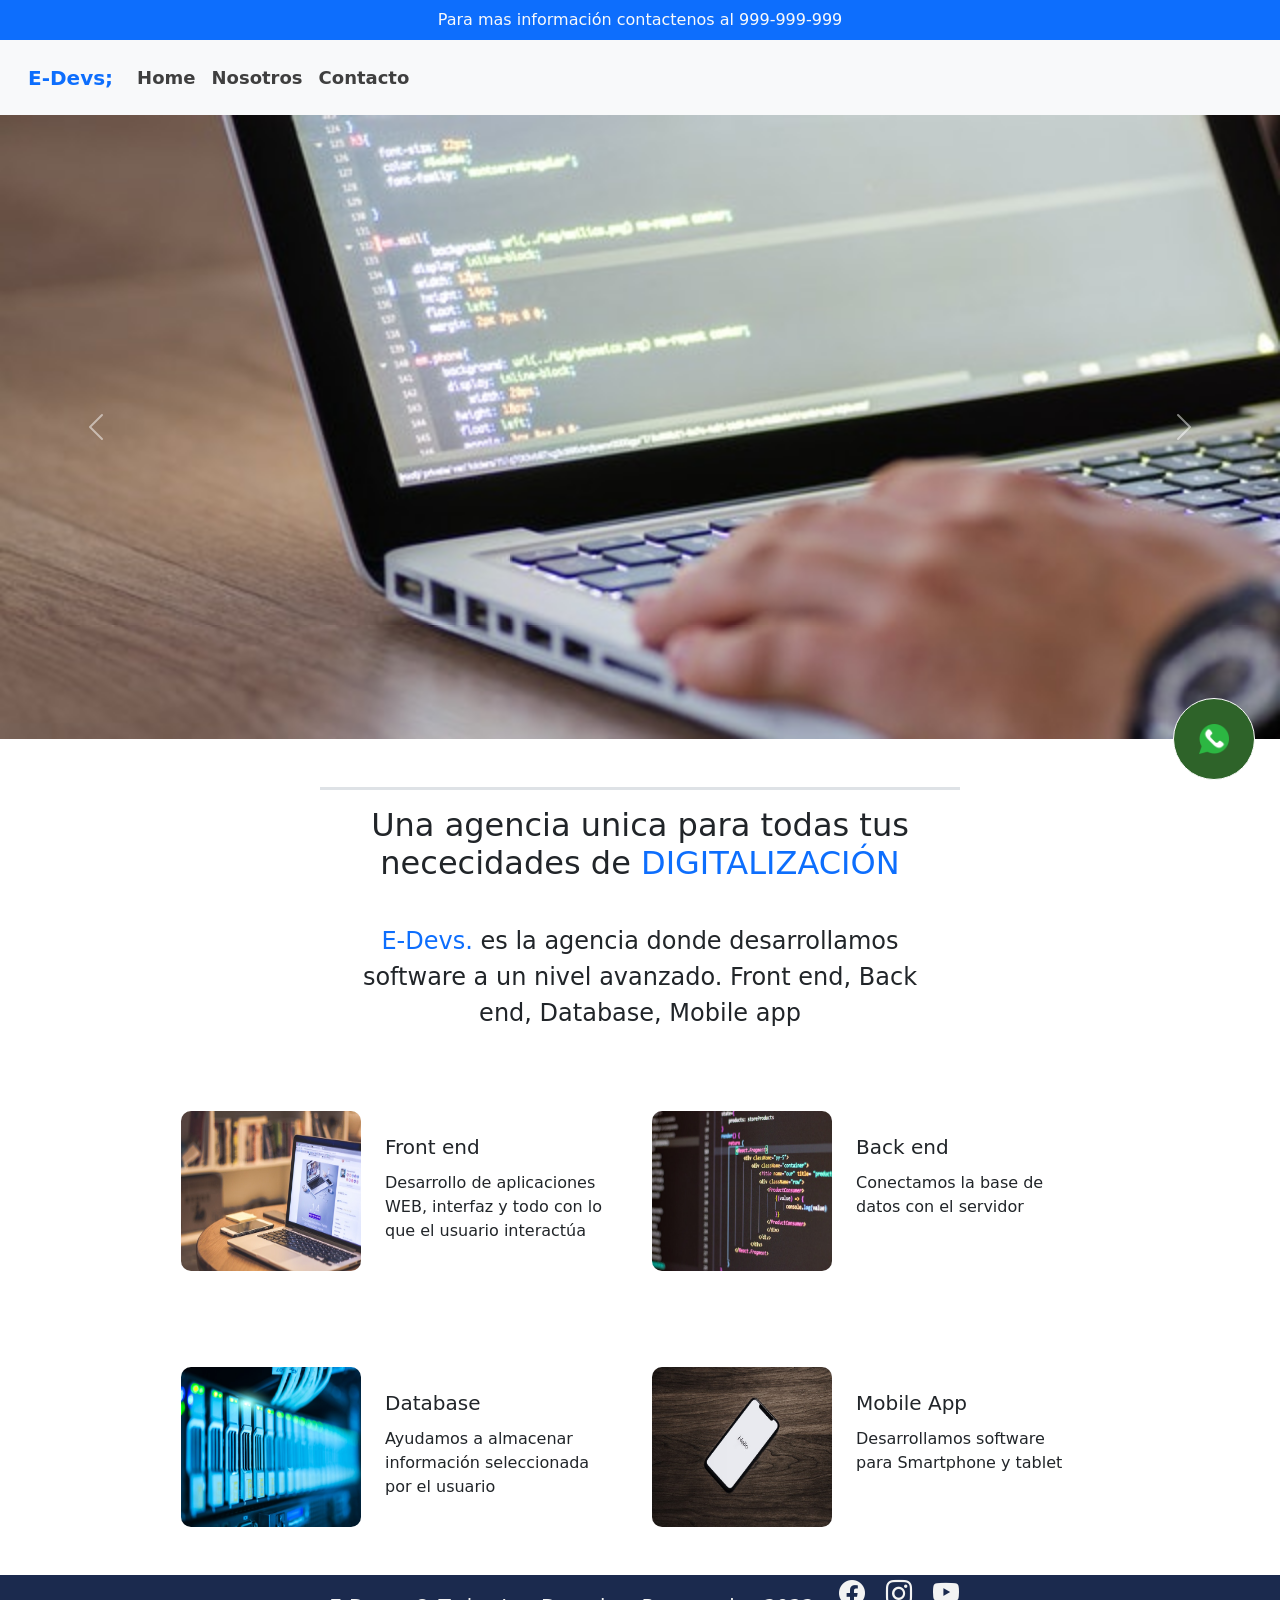
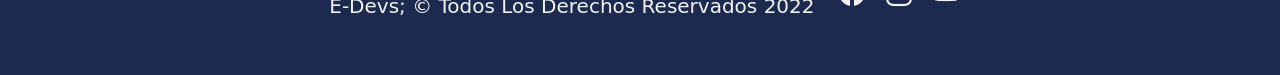
<file: index.html>
<!doctype html>
<html lang="es">
  <head>
    <meta charset="utf-8">
    <meta name="viewport" content="width=device-width, initial-scale=1">
    <link href="https://cdn.jsdelivr.net/npm/bootstrap@5.2.0-beta1/dist/css/bootstrap.min.css" rel="stylesheet" integrity="sha384-0evHe/X+R7YkIZDRvuzKMRqM+OrBnVFBL6DOitfPri4tjfHxaWutUpFmBp4vmVor" crossorigin="anonymous">
    <link rel="stylesheet" href="https://cdn.jsdelivr.net/npm/bootstrap-icons@1.8.3/font/bootstrap-icons.css">
    <link rel="stylesheet" href="css/estilos.css">
    <meta name="description" content="Empresa de desarrollo de software a medida, paginas web, aplicaciones moviles, etc ">
    <meta name="keywords" content="SASS, Web, Juegos, Negocios, Desarrollo, Digital, Software">
    <title>E-Devs;</title>
</head>
  <body>
    
     <!-- ============   
      ======
                               ENCABEZADO 
      =====
      ============ -->
    
       
    <header class="container-fluid bg-primary d-flex justify-content-center">
        <p class="text-light mb-0 p-2 fs-6">Para mas información contactenos al 999-999-999</p>
    </header>

    <nav class="navbar navbar-expand-lg navbar-light bg-light p-3" id="menu"> 
      <div class="container-fluid">
        <a class="navbar-brand" href="#"><span class="text-primary fs-5 fw-bold">E-Devs;</span></a>
          <button class="navbar-toggler" type="button" data-bs-toggle="collapse" data-bs-target="#navbarSupportedContent" aria-controls="navbarSupportedContent" aria-expanded="false" aria-label="Toggle navigation">
            <span class="navbar-toggler-icon"></span>
          </button>
        <div class="collapse navbar-collapse" id="navbarSupportedContent">
          <ul class="navbar-nav me-auto mb-2 mb-lg-0">
            
            <li class="nav-item">
              <a class="nav-link active" aria-current="page" href="index.html">Home</a>
            </li>
            
            <li class="nav-item">
              <a class="nav-link" href="nosotros.html">Nosotros</a>
            </li>
            
            <li class="nav-item">
              <a href="contacto.html" class="nav-link">Contacto</a>
            </li>              
          </ul>          
        </div>
      </div>
    </nav>    


<!-- ============   
      ======
                               SLIDER DE IMAGENES
      =====
      ============ -->


<div id="carouselExampleControls" class="carousel slide" data-bs-ride="carousel">
    <div class="carousel-inner">
        <div class="carousel-item active" data-bs-interval="3000">
        <img src="./img/slide1.jpg" class="d-block w-100" alt="Desarrollo">
    </div>


    <div class="carousel-item" data-bs-interval="3000">
        <img src="./img/slide2.jpg" class="d-block w-100" alt="Trabajo">
    </div>


    <div class="carousel-item" data-bs-interval="3000">
        <img src="./img/slide3.jpg" class="d-block w-100" alt="Equipo">
    </div>


  </div>
      <button class="carousel-control-prev" type="button" data-bs-target="#carouselExampleControls" data-bs-slide="prev">
          <span class="carousel-control-prev-icon" aria-hidden="true"></span>
          <span class="visually-hidden">Previous</span>
      </button>
      
      <button class="carousel-control-next" type="button" data-bs-target="#carouselExampleControls" data-bs-slide="next">
          <span class="carousel-control-next-icon" aria-hidden="true"></span>
          <span class="visually-hidden">Next</span>
      </button>
</div>


<!-- ============   
      ======
                               INTRO
      =====
      ============ -->

<section class="w-50 mx-auto text-center pt-5" id="intro">
  <h1 class="p-3 fs-2 border-top border-3">Una agencia unica para todas tus nececidades de <span class="text-primary">DIGITALIZACIÓN</span></h1>
  <p class="p-3 fs-4"><span class="text-primary">E-Devs. </span>es la agencia donde desarrollamos software a un nivel avanzado. Front end, Back end, Database, Mobile app  </p>
</section>


<!-- ============   
      ======
                               SERVICIOS
      =====
      ============ -->

<section class="container-fluid">
  <div class="row w-75 mx-auto servicio-fila">
    <div class="col-lg-6 col-md-12 col-sm-12 d-flex justify-content-start my-5 icono-wrap">
      <img src="./img/frontend.jpg" alt="frontend" width="180" height="160">
      <div>
        <h3 class="fs-5 mt-4 px-4 pb-1">Front end</h3>
        <p class="px-4">Desarrollo de aplicaciones WEB, interfaz y todo con lo que el usuario interactúa</p>
      </div>
    </div>
      <div class="col-lg-6 col-md-12 col-sm-12 d-flex justify-content-start my-5 icono-wrap">
        <img src="./img/backend.jpg" alt="desarrollo" width="180" height="160">
        <div>
          <h3 class="fs-5 mt-4 px-4 pb-1">Back end</h3>
          <p class="px-4">Conectamos la base de datos con el servidor</p>
        </div>
      </div>
    
    
    <div class="col-lg-6 col-md-12 col-sm-12 d-flex justify-content-start my-5 icono-wrap">
      <img src="./img/database.jpg" alt="database" width="180" height="160">
      <div>
        <h3 class="fs-5 mt-4 px-4 pb-1">Database</h3>
        <p class="px-4">Ayudamos a almacenar información seleccionada por el usuario</p>
      </div>
    </div>
    
    <div class="col-lg-6 col-md-12 col-sm-12 d-flex justify-content-start my-5 icono-wrap">
      <img src="./img/mobileapp.jpg" alt="mobile app" width="180" height="160">
      <div>
        <h3 class="fs-5 mt-4 px-4 pb-1">Mobile App</h3>
        <p class="px-4">Desarrollamos software para Smartphone y tablet</p>
      </div>
    </div>
  </div>
</section>

<!-- ============   
      ======
                               WSP-BTN
      =====
      ============ -->

      <div class="container-boton">
        <a href="https://wa.me/987654321?text=Quiero%20realizar%20un%20proyecto%20web%20" target="_blank">
            <img class="boton" src="./img/wsp.png" alt="contacto whatsapp">
        </a>
      </div>

<!-- ============   
      ======
                               FOOTER 
      =====
      ============ -->

<footer class="w-100 d-flex align-items justify-content-center flex-wrap">
  <p class="fs-5 px-3 pt-3">E-Devs; &copy; Todos Los Derechos Reservados 2022 </p>
  <div id="iconos">
    <a href="https://facebook.com" target="_blank"><i class="bi bi-facebook"></i></a>
    <a href="https://instagram.com" target="_blank"><i class="bi bi-instagram"></i></a>
    <a href="https://youtube.com" target="_blank"><i class="bi bi-youtube"></i></a>
  </div>

</footer>
    <script src="https://cdn.jsdelivr.net/npm/bootstrap@5.2.0-beta1/dist/js/bootstrap.bundle.min.js" integrity="sha384-pprn3073KE6tl6bjs2QrFaJGz5/SUsLqktiwsUTF55Jfv3qYSDhgCecCxMW52nD2" crossorigin="anonymous"></script>
  </body>
</html>
</file>
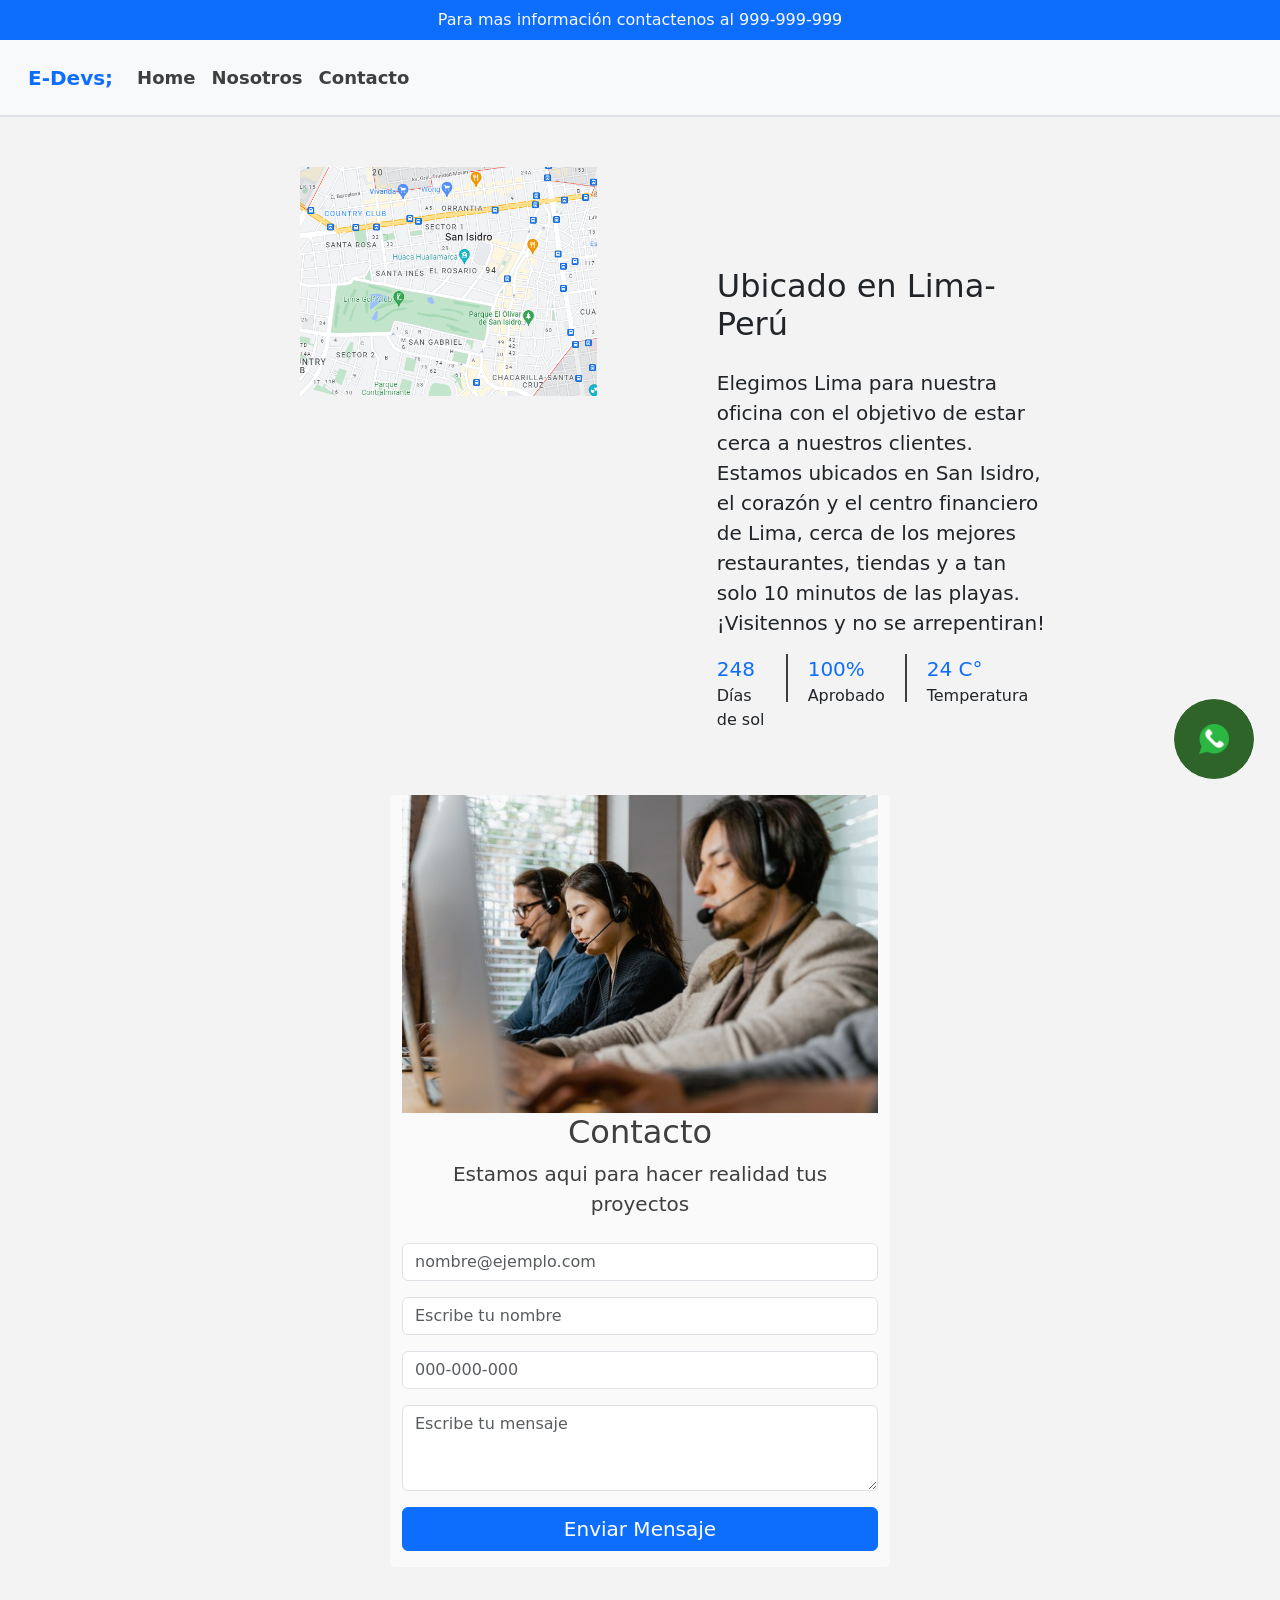
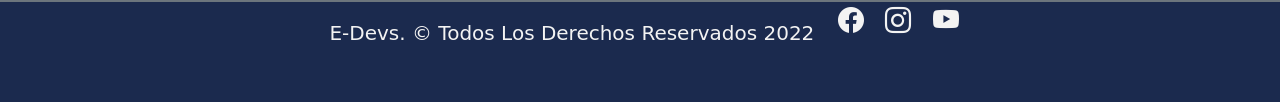
<file: contacto.html>
<!DOCTYPE html>
<html lang="es">
<head>
    <meta charset="UTF-8">
    <meta http-equiv="X-UA-Compatible" content="IE=edge">
    <meta name="viewport" content="width=device-width, initial-scale=1.0">
    <link rel="stylesheet" href="https://cdn.jsdelivr.net/npm/bootstrap@5.2.0-beta1/dist/css/bootstrap.min.css
    ">
    <link rel="stylesheet" href="https://cdn.jsdelivr.net/npm/bootstrap-icons@1.8.3/font/bootstrap-icons.css">
    <link rel="stylesheet" href="css/estilos.css">
    <meta name="description" content="Empresa de desarrollo de software a medida, paginas web, aplicaciones moviles, etc ">
    <meta name="keywords" content="SASS, Web, Juegos, Negocios, Desarrollo, Digital, Software">
    <title>Contacto</title>
</head>
<body>
    <header class="container-fluid bg-primary d-flex justify-content-center">
        <p class="text-light mb-0 p-2 fs-6"> Para mas información contactenos al 999-999-999</p>
    </header>

    <nav class="navbar navbar-expand-lg navbar-light bg-light p-3" id="menu"> 
      <div class="container-fluid">
        <a class="navbar-brand" href="#"><span class="text-primary fs-5 fw-bold">E-Devs;</span></a>
        <button class="navbar-toggler" type="button" data-bs-toggle="collapse" data-bs-target="#navbarSupportedContent" aria-controls="navbarSupportedContent" aria-expanded="false" aria-label="Toggle navigation">
          <span class="navbar-toggler-icon"></span>
        </button>
        <div class="collapse navbar-collapse" id="navbarSupportedContent">
          <ul class="navbar-nav me-auto mb-2 mb-lg-0">
            
            <li class="nav-item">
              <a class="nav-link active" aria-current="page" href="index.html">Home</a>
            </li>
            
            <li class="nav-item">
              <a class="nav-link" href="nosotros.html">Nosotros</a>
            </li>
            <li class="nav-item">
              <a href="contacto.html" class="nav-link">Contacto</a>
            </li>
        </ul>
    </div>
</div>
</nav> 

<!-- ===== UBICACIÓN ===== -->

<section>
    <div id="local" class="border-top border-2">
        <div class="mapa">
          <img src="./img/mapa.png" alt="" class="img-fluid" >
        </div>
        <div>
            <div class="wrapper">
                <h2>Ubicado en Lima-Perú</h2>
                <h2 class="text-primary mb-4"></h2>
                <p class="fs-5 text-body">Elegimos Lima para nuestra oficina con el objetivo de estar cerca a nuestros clientes.
                    Estamos ubicados en San Isidro, el corazón y el centro financiero de Lima,
                    cerca de los mejores restaurantes, tiendas y a tan solo 10 minutos de las playas. 
                    ¡Visitennos y no se arrepentiran!
                </p>
                <section class="d-flex" id="numeros-local">
                    <div>
                        <p class="text-primary fs-5">248</p>
                        <p>Días de sol</p>
                    </div>
                    <div>
                        <p class="text-primary fs-5">100%</p>
                        <p>Aprobado</p>
                    </div>
                    <div>
                        <p class="text-primary fs-5">24 C°</p>
                        <p>Temperatura</p>
                    </div>
                </section>
            </div>
        </div>
    </div>
</section>



<!-- ==============================
    FORMULARIO-BG-- =========
-->


<section id="seccion-contacto" class="border-bottom border-secondary border-2">
    <div id="bg-contacto">
        
    </div>

<!-- ==============================
    FORMULARIO-- =========
-->

<div class="container" id="contenedor-formulario">
    <div id="titulo-formulario" class="text-center mb-4">
        <div><img src="img/support.jpg" alt="Contacto" class="img-fluid"></div>
        <h2>Contacto</h2>
        <p class="fs-5">Estamos aqui para hacer realidad tus proyectos</p>
    </div>
    <form action="">
          <div class="mb-3">
            <input type="email" class="form-control" id="email" placeholder="nombre@ejemplo.com" required>
          </div>
          
          <div class="mb-3">
            <input type="text" class="form-control" id="nombre" placeholder="Escribe tu nombre" required>
          </div>
          
          <div class="mb-3">
            <input type="tel" class="form-control" id="tel" placeholder="000-000-000" required>
          </div>
          
          <div class="mb-3">
            <textarea class="form-control" id="exampleFormControlTextarea1" placeholder="Escribe tu mensaje" rows="3"></textarea>
          </div>

          <div class="mb-3">
            <button type="button" class="btn btn-primary w-100 fs-5">Enviar Mensaje</button>
          </div>

    </form>
</div>
</section>

<!-- ============   
      ======
                               WSP-BTN
      =====
      ============ -->

      <div class="container-boton">
        <a href="https://wa.me/987654321?text=Quiero%20realizar%20un%20proyecto%20web%20" target="_blank">
            <img class="boton" src="./img/wsp.png" alt="">
        </a>
      </div>


<!-- ============   
      ======
                               FOOTER 
      =====
      ============ -->

      <footer class="w-100 d-flex align-items justify-content-center flex-wrap">
        <p class="fs-5 px-3 pt-3">E-Devs. &copy; Todos Los Derechos Reservados 2022 </p>
        <div id="iconos">
          <a href="https://facebook.com" target="_blank"><i class="bi bi-facebook"></i></a>
          <a href="https://instagram.com" target="_blank"><i class="bi bi-instagram"></i></a>
          <a href="https://youtube.com" target="_blank"><i class="bi bi-youtube"></i></a>
        </div>
      
      </footer>



<script src="https://cdn.jsdelivr.net/npm/bootstrap@5.2.0-beta1/dist/js/bootstrap.bundle.min.js" integrity="sha384-pprn3073KE6tl6bjs2QrFaJGz5/SUsLqktiwsUTF55Jfv3qYSDhgCecCxMW52nD2" crossorigin="anonymous"></script>

</body>
</html>
</file>
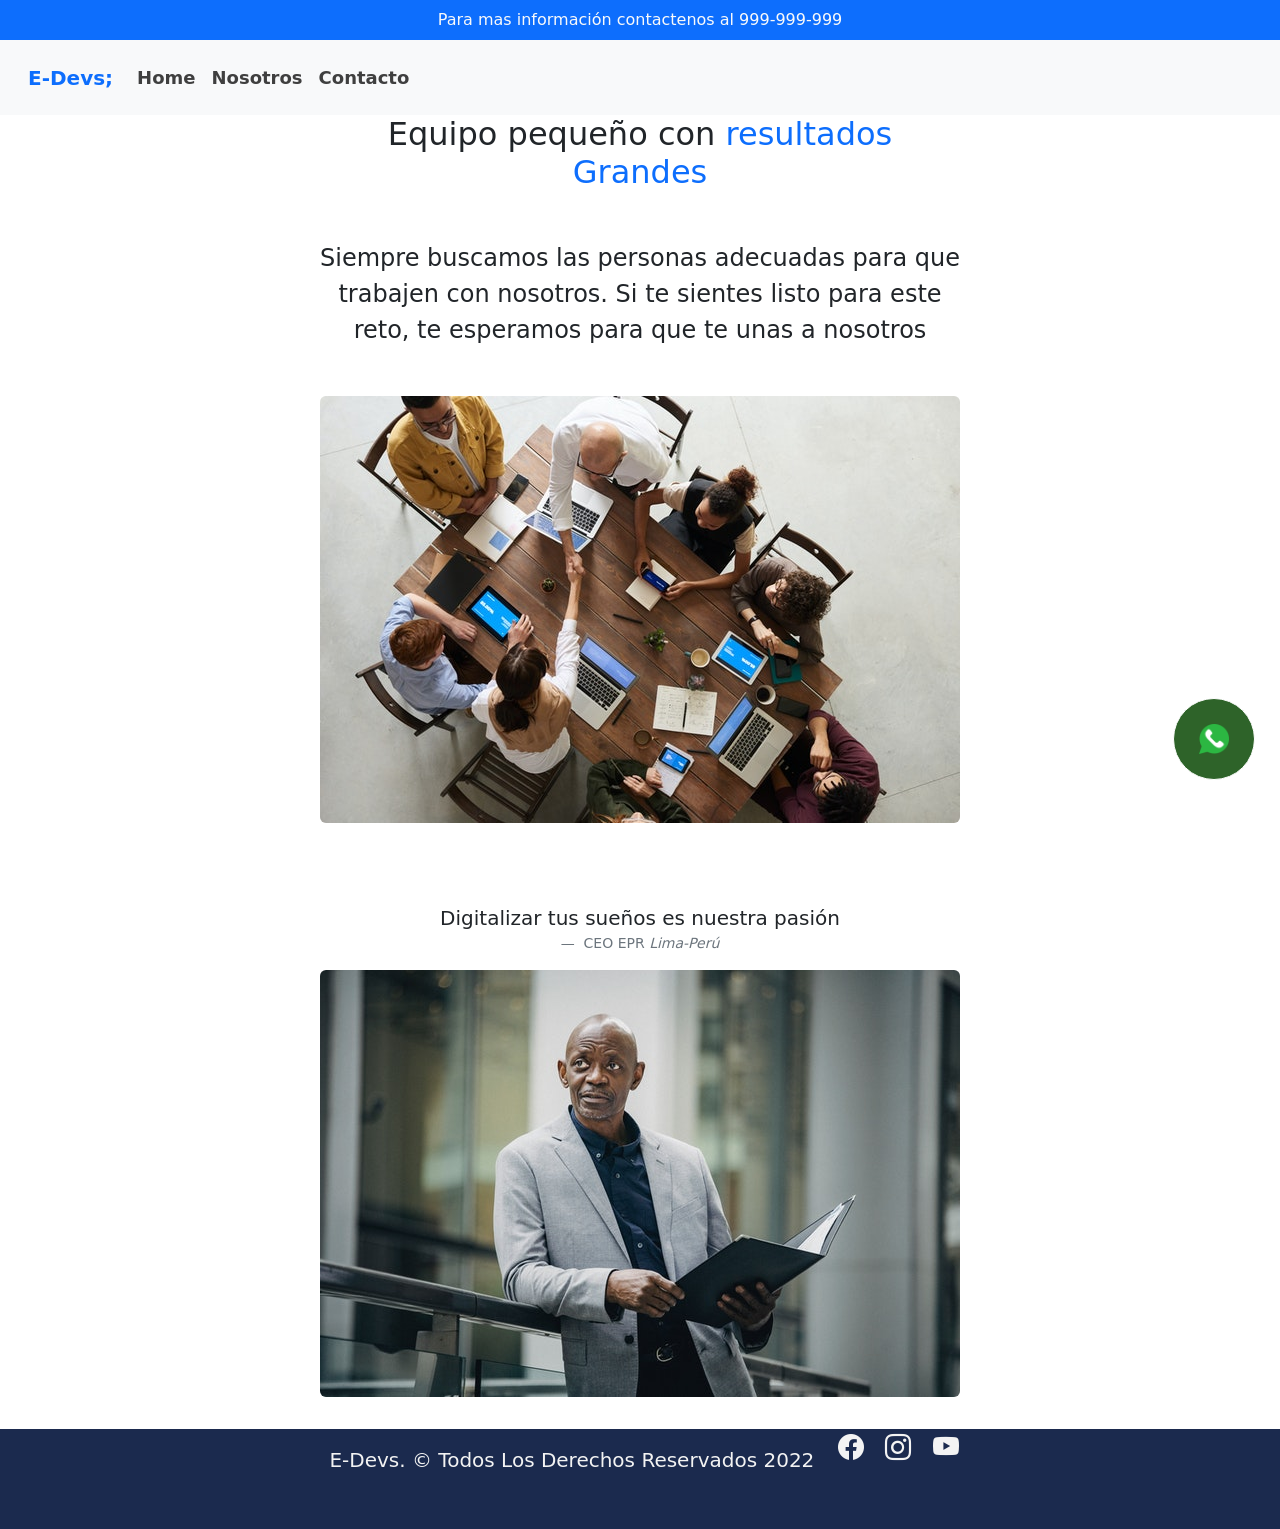
<file: nosotros.html>
<!DOCTYPE html>
<html lang="es">
<head>
    <meta charset="UTF-8">
    <meta http-equiv="X-UA-Compatible" content="IE=edge">
    <meta name="viewport" content="width=device-width, initial-scale=1.0">
    <link href="https://cdn.jsdelivr.net/npm/bootstrap@5.2.0-beta1/dist/css/bootstrap.min.css" rel="stylesheet" integrity="sha384-0evHe/X+R7YkIZDRvuzKMRqM+OrBnVFBL6DOitfPri4tjfHxaWutUpFmBp4vmVor" crossorigin="anonymous">
    <link rel="stylesheet" href="https://cdn.jsdelivr.net/npm/bootstrap-icons@1.8.3/font/bootstrap-icons.css">
    <link rel="stylesheet" href="css/estilos.css">
    <meta name="description" content="Empresa de desarrollo de software a medida, paginas web, aplicaciones moviles, etc ">
    <meta name="keywords" content="SASS, Web, Juegos, Negocios, Desarrollo, Digital, Software">
    <title>Nosotros</title>
</head>
<body>
    <header class="container-fluid bg-primary d-flex justify-content-center">
        <p class="text-light mb-0 p-2 fs-6">Para mas información contactenos al 999-999-999</p>
    </header>

    <nav class="navbar navbar-expand-lg navbar-light bg-light p-3" id="menu"> 
        <div class="container-fluid">
                <a class="navbar-brand" href="#"><span class="text-primary fs-5 fw-bold">E-Devs;</span></a>
                <button class="navbar-toggler" type="button" data-bs-toggle="collapse" data-bs-target="#navbarSupportedContent" aria-controls="navbarSupportedContent" aria-expanded="false" aria-label="Toggle navigation">
                <span class="navbar-toggler-icon"></span>
                </button>
            <div class="collapse navbar-collapse" id="navbarSupportedContent">
                <ul class="navbar-nav me-auto mb-2 mb-lg-0">
            
                <li class="nav-item">
                <a class="nav-link active" aria-current="page" href="index.html">Home</a>
                </li>
            
                <li class="nav-item">
                <a class="nav-link" href="nosotros.html">Nosotros</a>
                </li>
                <li class="nav-item">
                <a href="contacto.html" class="nav-link">Contacto</a>
                </li>
                </ul>
            </div>
         </div>
  </nav> 


  <!-- ==== ACERCA DE NOSOTROS ==== -->

  <section>
      <div class="w-50 m-auto text-center" id="equipo">
          <h1 class="mb-5 fs-2">Equipo pequeño con <span
            class="text-primary">resultados Grandes</span></h1>
          <p class="fs-4">Siempre buscamos las personas adecuadas para que trabajen con nosotros. 
              Si te sientes listo para este reto, te esperamos para que te unas a 
              nosotros</p>
      </div>

      <div class="mt-5 text-center">
          <img class="rounded img-fluid" src="img/equipo.jpg" alt="equipo E-devs;">
      </div>

      <div class="CEO">
        
        <figure class="mt-5 text-center">
            <blockquote class="blockquote">
             <p>Digitalizar tus sueños es nuestra pasión</p>
            </blockquote>
            <figcaption class="blockquote-footer">
            CEO EPR <cite title="Source Title">Lima-Perú</cite>
            </figcaption>
        </figure>
       <img class="rounded mx-auto d-block img-fluid" src="img/ceo1.jpg" alt="CEO E-devs;">     
      </div>    
    </section>

<!-- ============   
      ======
                               WSP-BTN
      =====
      ============ -->

      <div class="container-boton">
        <a href="https://wa.me/987654321?text=Quiero%20realizar%20un%20proyecto%20web%20" target="_blank">
            <img class="boton" src="./img/wsp.png" alt="">
        </a>
      </div>

    <!-- ============   
      ======
                               FOOTER 
      =====
      ============ -->

      <footer class="w-100 d-flex align-items justify-content-center flex-wrap">
        <p class="fs-5 px-3 pt-3">E-Devs. &copy; Todos Los Derechos Reservados 2022 </p>
        <div id="iconos">
          <a href="https://facebook.com" target="_blank"><i class="bi bi-facebook"></i></a>
          <a href="https://instagram.com" target="_blank"><i class="bi bi-instagram"></i></a>
          <a href="https://youtube.com" target="_blank"><i class="bi bi-youtube"></i></a>
        </div>
      
      </footer>


  <script src="https://cdn.jsdelivr.net/npm/bootstrap@5.2.0-beta1/dist/js/bootstrap.bundle.min.js" integrity="sha384-pprn3073KE6tl6bjs2QrFaJGz5/SUsLqktiwsUTF55Jfv3qYSDhgCecCxMW52nD2" crossorigin="anonymous"></script>

</body>
</html>
</file>
<file: css/estilos.css>
#menu li a {
  font-size: 18px;
  font-weight: bold;
  color: #3f3f3f;
}
#menu form button {
  font-size: 18px;
  font-weight: bold;
}

.navbar a:hover {
  text-decoration: underline;
}

.carousel-inner {
  max-height: 39rem;
}

.CEO {
  margin-top: 5rem;
  margin-bottom: 2rem;
}

#local {
  background: #f3f3f3;
  padding-bottom: 300px;
  display: flex;
  justify-content: center;
}
#local .mapa {
  margin: 50px 20px 0 300px;
  width: 100%;
}

.wrapper {
  width: 50%;
  margin-left: 100px;
  padding-top: 150px;
}

#numeros-local div {
  padding: 0 20px 0 0;
  height: 48px;
}

#numeros-local div:not(:last-child) {
  border-right: 2px solid #3f3f3f;
}

#numeros-local div:not(:first-child) {
  padding-left: 20px;
}

#numeros-local p {
  margin: 0;
}

#seccion-contacto {
  background-color: #f3f3f3;
  min-height: 600px;
  position: relative;
}

#contenedor-formulario {
  position: absolute;
  top: 30%;
  left: 50%;
  transform: translate(-50%, -50%);
  background: #fbfafa;
  border-radius: 5px;
  max-width: 500px;
}

#titulo-formulario {
  color: #3f3f3f;
}

.container-boton {
  background-color: #2e6329;
  border: 1px solid #fff;
  position: fixed;
  z-index: 999;
  border-radius: 50%;
  bottom: 120px;
  right: 25px;
  padding: 25px;
  transition: ease 0.3s;
  animation: efecto 1.2s infinite;
}

.container-boton:hover {
  transform: scale(1.1);
  transition: 0.3s;
}

.boton {
  width: 30px;
  transition: ease 1s;
}

@keyframes efecto {
  0% {
    box-shadow: 0 0 0 0 rgba(0, 0, 0, 0.85);
  }
  100% {
    box-shadow: 0 0 0 25px rgba(0, 0, 0, 0);
  }
}
footer {
  background: #1b2a4e;
  min-height: 100px;
}
footer p {
  color: #f3f3f3;
  text-align: center;
}

#iconos i {
  font-size: 26px;
  padding: 0 8px;
  color: #f3f3f3;
}

.container-fluid img {
  border-radius: 10px;
}

@media (max-width: 1200px) {
  #local {
    flex-wrap: wrap;
    padding-top: 30px;
  }
  .mapa {
    margin-left: 10px !important;
  }
  .wrapper {
    width: 90%;
    margin: auto;
    padding-top: 50px;
  }
}
@media (max-width: 768px) {
  #intro, #equipo {
    width: 90% !important;
  }
  .servicio-fila {
    width: 100% !important;
    text-align: center;
  }
  #bg-contacto {
    top: -110px;
  }
}
@media (max-width: 576px) {
  .icono-wrap {
    flex-wrap: wrap;
    justify-content: center !important;
  }
}

/*# sourceMappingURL=estilos.css.map */
</file>
